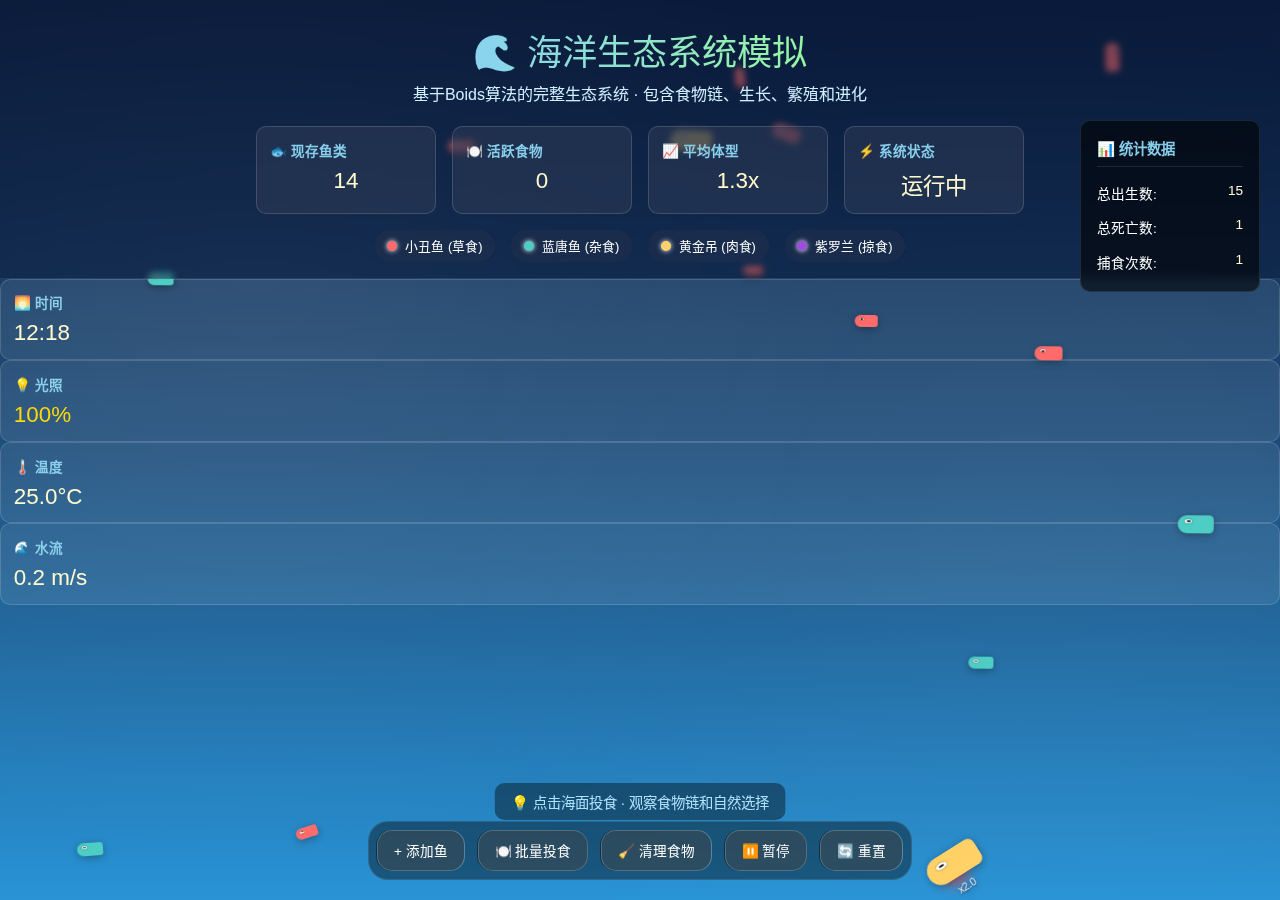
<file: fishweb/src/index.html>
<!DOCTYPE html>
<html lang="zh-CN">
  <head>
    <meta charset="UTF-8" />
    <meta name="viewport" content="width=device-width, initial-scale=1.0" />
    <title>海洋生态系统模拟</title>
    <link rel="stylesheet" href="style.css" />
  </head>
  <body>
    <!-- 海洋背景 -->
    <div class="ocean-bg">
      <div class="light-spots"></div>
      <div class="water-surface"></div>
    </div>

    <!-- 标题和信息区域 -->
    <div class="header">
      <h1>🌊 海洋生态系统模拟</h1>
      <p class="subtitle">
        基于Boids算法的完整生态系统 · 包含食物链、生长、繁殖和进化
      </p>

      <!-- 生态系统信息面板 -->
      <div class="ecosystem-panel">
        <div class="info-card">
          <h3>🐟 现存鱼类</h3>
          <p id="fishCount">0</p>
        </div>
        <div class="info-card">
          <h3>🍽️ 活跃食物</h3>
          <p id="foodCount">0</p>
        </div>
        <div class="info-card">
          <h3>📈 平均体型</h3>
          <p id="avgSize">1.0x</p>
        </div>
        <div class="info-card">
          <h3>⚡ 系统状态</h3>
          <p id="systemStatus">运行中</p>
        </div>
      </div>

      <!-- 鱼类图鉴 -->
      <div class="fish-encyclopedia">
        <div class="fish-species">
          <div class="species-icon" style="background-color: #ff6b6b"></div>
          <span>小丑鱼 (草食)</span>
        </div>
        <div class="fish-species">
          <div class="species-icon" style="background-color: #4ecdc4"></div>
          <span>蓝唐鱼 (杂食)</span>
        </div>
        <div class="fish-species">
          <div class="species-icon" style="background-color: #ffd166"></div>
          <span>黄金吊 (肉食)</span>
        </div>
        <div class="fish-species">
          <div class="species-icon" style="background-color: #9d4edd"></div>
          <span>紫罗兰 (掠食)</span>
        </div>
      </div>
    </div>

    <!-- 环境信息 -->
    <div class="environment-panel">
      <div class="info-card">
        <h3>🌅 时间</h3>
        <p id="currentTime">12:00</p>
      </div>
      <div class="info-card">
        <h3>💡 光照</h3>
        <p id="lightLevel">100%</p>
      </div>
      <div class="info-card">
        <h3>🌡️ 温度</h3>
        <p id="waterTemp">25°C</p>
      </div>
      <div class="info-card">
        <h3>🌊 水流</h3>
        <p id="currentSpeed">0.2 m/s</p>
      </div>
    </div>

    <!-- 统计信息 -->
    <div class="statistics">
      <div class="stat-card">
        <h3>📊 统计数据</h3>
        <div class="stat-line">
          <span>总出生数:</span>
          <span id="totalBorn">0</span>
        </div>
        <div class="stat-line">
          <span>总死亡数:</span>
          <span id="totalDead">0</span>
        </div>
        <div class="stat-line">
          <span>捕食次数:</span>
          <span id="predationCount">0</span>
        </div>
      </div>
    </div>

    <!-- 控制面板 -->
    <div class="controls">
      <button class="control-btn" id="addFishBtn">+ 添加鱼</button>
      <button class="control-btn" id="addFoodBtn">🍽️ 批量投食</button>
      <button class="control-btn" id="clearFoodBtn">🧹 清理食物</button>
      <button class="control-btn" id="pauseBtn">⏸️ 暂停</button>
      <button class="control-btn" id="resetBtn">🔄 重置</button>
    </div>

    <!-- 系统信息 -->
    <div class="system-info">
      <p>💡 点击海面投食 · 观察食物链和自然选择</p>
    </div>

    <!-- 海洋容器 -->
    <div id="oceanContainer"></div>

    <!-- JavaScript文件 -->
    <script src="ecosystem.js"></script>
  </body>
</html>
</file>
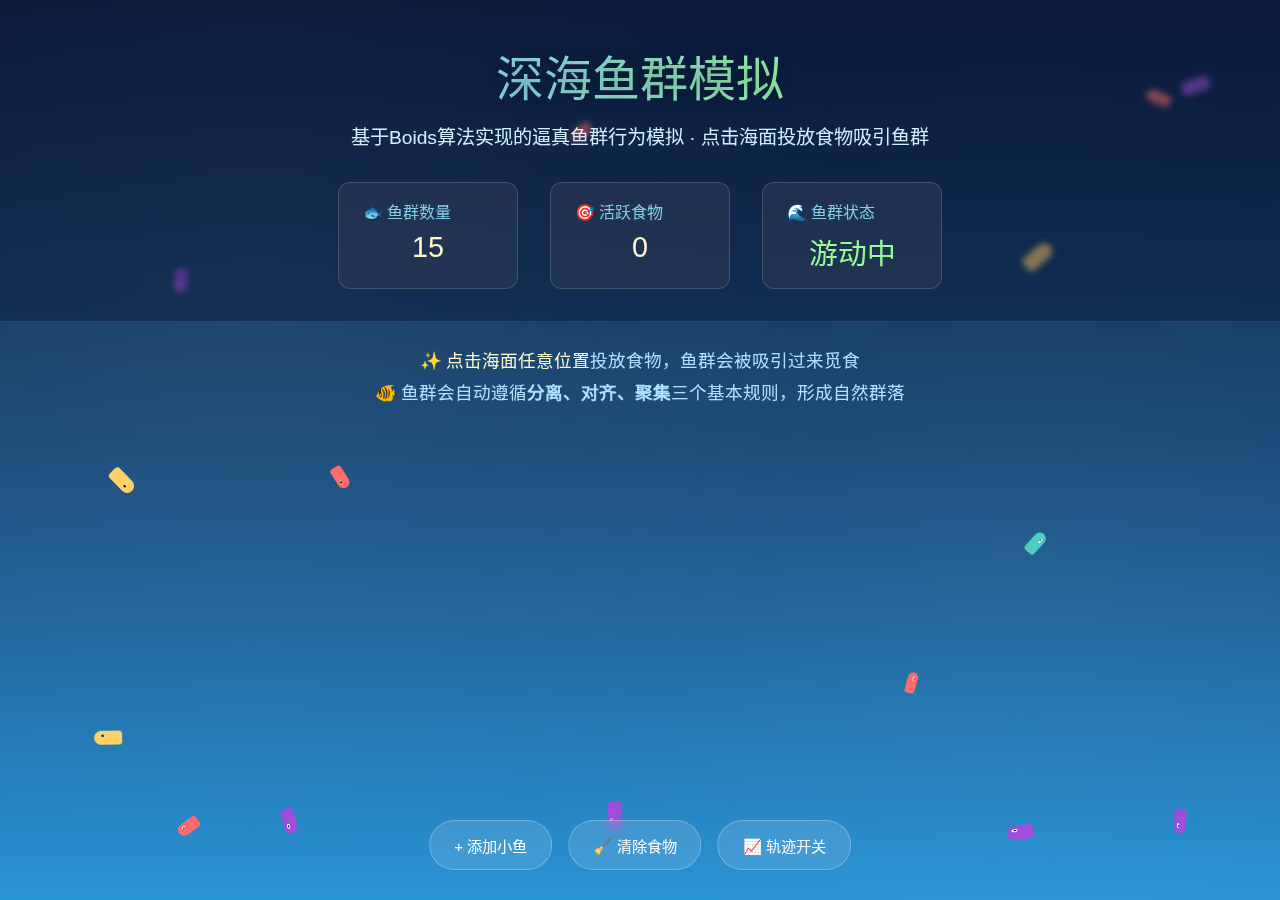
<file: fishweb/src/fish.html>
<!DOCTYPE html>
<html lang="zh-CN">
  <head>
    <meta charset="UTF-8" />
    <meta name="viewport" content="width=device-width, initial-scale=1.0" />
    <title>梦幻海洋鱼群</title>
    <style>
      /* 全局基础样式 */
      * {
        margin: 0;
        padding: 0;
        box-sizing: border-box;
      }

      body {
        font-family: "Segoe UI", "Microsoft YaHei", sans-serif;
        background: linear-gradient(to bottom, #0a1a3a, #1a4b7a, #2a93d4);
        min-height: 100vh;
        color: white;
        overflow: hidden;
        position: relative;
      }

      /* 海洋背景增强 */
      .ocean-bg {
        position: fixed;
        top: 0;
        left: 0;
        width: 100%;
        height: 100%;
        z-index: 1;
        overflow: hidden;
      }

      /* 水波效果 */
      .water-surface {
        position: absolute;
        width: 100%;
        height: 30%;
        bottom: 0;
        background: linear-gradient(transparent, rgba(32, 156, 238, 0.1));
        animation: waterRipple 8s infinite ease-in-out;
      }

      /* 光影斑点模拟水下光线 */
      .light-spots {
        position: absolute;
        width: 100%;
        height: 100%;
        background: radial-gradient(
            circle at 20% 30%,
            rgba(255, 255, 255, 0.05) 0%,
            transparent 50%
          ),
          radial-gradient(
            circle at 80% 60%,
            rgba(255, 255, 255, 0.03) 0%,
            transparent 50%
          );
      }

      /* 标题区域 */
      .header {
        text-align: center;
        padding: 2.5rem 1rem 2rem;
        z-index: 20;
        position: relative;
        background: rgba(10, 26, 58, 0.5);
        backdrop-filter: blur(3px);
        border-bottom: 1px solid rgba(255, 255, 255, 0.1);
      }

      h1 {
        font-size: 3rem;
        font-weight: 300;
        margin-bottom: 0.8rem;
        background: linear-gradient(
          to right,
          #7fffd4,
          #87cefa,
          #98fb98,
          #afeeee
        );
        -webkit-background-clip: text;
        background-clip: text;
        color: transparent;
        text-shadow: 0 2px 15px rgba(0, 0, 0, 0.3);
      }

      .subtitle {
        font-size: 1.2rem;
        font-weight: 300;
        color: #d1f0ff;
        margin-bottom: 1.8rem;
        line-height: 1.6;
      }

      /* 鱼群信息面板 */
      .fish-info {
        display: flex;
        justify-content: center;
        gap: 2rem;
        flex-wrap: wrap;
        margin-top: 1.5rem;
      }

      .info-card {
        background: rgba(255, 255, 255, 0.08);
        backdrop-filter: blur(5px);
        border-radius: 12px;
        padding: 1rem 1.5rem;
        border: 1px solid rgba(255, 255, 255, 0.15);
        min-width: 180px;
      }

      .info-card h3 {
        font-size: 1rem;
        font-weight: 400;
        color: #87ceeb;
        margin-bottom: 0.5rem;
        display: flex;
        align-items: center;
        gap: 0.5rem;
      }

      .info-card p {
        font-size: 1.8rem;
        font-weight: 300;
        color: #fffacd;
      }

      /* 操作说明 */
      .instructions {
        text-align: center;
        padding: 1.5rem 1rem;
        font-size: 1.1rem;
        color: #b0e2ff;
        z-index: 20;
        position: relative;
        line-height: 1.8;
      }

      .highlight {
        color: #fffacd;
        font-weight: 500;
      }

      /* 控制面板 */
      .controls {
        position: fixed;
        bottom: 30px;
        left: 50%;
        transform: translateX(-50%);
        display: flex;
        gap: 1rem;
        z-index: 1000;
      }

      .control-btn {
        background: rgba(255, 255, 255, 0.12);
        backdrop-filter: blur(5px);
        border: 1px solid rgba(255, 255, 255, 0.25);
        color: white;
        padding: 0.8rem 1.5rem;
        border-radius: 25px;
        cursor: pointer;
        font-size: 0.95rem;
        transition: all 0.3s ease;
        display: flex;
        align-items: center;
        gap: 0.5rem;
      }

      .control-btn:hover {
        background: rgba(255, 255, 255, 0.2);
        transform: translateY(-2px);
      }

      /* 鱼样式 */
      .fish {
        position: absolute;
        z-index: 10;
        transition: transform 0.1s linear;
        pointer-events: none;
      }

      .fish-body {
        position: relative;
        width: 100%;
        height: 100%;
      }

      /* 鱼尾 - 会摆动 */
      .fish-tail {
        position: absolute;
        right: 0;
        top: 50%;
        transform: translateY(-50%);
        width: 0;
        height: 0;
        border-style: solid;
        animation: tailSwim 0.5s infinite ease-in-out alternate;
      }

      /* 鱼眼 */
      .fish-eye {
        position: absolute;
        width: 20%;
        height: 20%;
        background: white;
        border-radius: 50%;
        top: 25%;
        left: 20%;
      }

      .fish-eye::after {
        content: "";
        position: absolute;
        width: 50%;
        height: 50%;
        background: black;
        border-radius: 50%;
        top: 25%;
        left: 25%;
      }

      /* 点击产生的食物 */
      .food {
        position: absolute;
        width: 8px;
        height: 8px;
        border-radius: 50%;
        pointer-events: none;
        z-index: 5;
        filter: blur(1px);
      }

      /* 鱼群轨迹（可选） */
      .trail {
        position: absolute;
        width: 4px;
        height: 4px;
        border-radius: 50%;
        pointer-events: none;
        z-index: 2;
        opacity: 0.6;
      }

      /* 动画定义 */
      @keyframes tailSwim {
        0% {
          transform: translateY(-50%) rotate(0deg);
        }
        100% {
          transform: translateY(-50%) rotate(20deg);
        }
      }

      @keyframes waterRipple {
        0%,
        100% {
          transform: translateY(0) scale(1);
          opacity: 0.7;
        }
        50% {
          transform: translateY(-10px) scale(1.02);
          opacity: 1;
        }
      }

      @keyframes fadeOut {
        from {
          opacity: 1;
          transform: scale(1);
        }
        to {
          opacity: 0;
          transform: scale(0.5);
        }
      }
    </style>
  </head>
  <body>
    <!-- 海洋背景 -->
    <div class="ocean-bg">
      <div class="light-spots"></div>
      <div class="water-surface"></div>
    </div>

    <!-- 标题和信息区域 -->
    <div class="header">
      <h1>深海鱼群模拟</h1>
      <p class="subtitle">
        基于Boids算法实现的逼真鱼群行为模拟 · 点击海面投放食物吸引鱼群
      </p>

      <div class="fish-info">
        <div class="info-card">
          <h3>🐟 鱼群数量</h3>
          <p id="fishCount">0</p>
        </div>
        <div class="info-card">
          <h3>🎯 活跃食物</h3>
          <p id="foodCount">0</p>
        </div>
        <div class="info-card">
          <h3>🌊 鱼群状态</h3>
          <p id="schoolState">游动中</p>
        </div>
      </div>
    </div>

    <!-- 操作说明 -->
    <div class="instructions">
      <p>
        ✨
        <span class="highlight">点击海面任意位置</span
        >投放食物，鱼群会被吸引过来觅食
      </p>
      <p>
        🐠
        鱼群会自动遵循<strong>分离、对齐、聚集</strong>三个基本规则，形成自然群落
      </p>
    </div>

    <!-- 控制面板 -->
    <div class="controls">
      <button class="control-btn" id="addFishBtn">+ 添加小鱼</button>
      <button class="control-btn" id="clearFoodBtn">🧹 清除食物</button>
      <button class="control-btn" id="toggleTrailsBtn">📈 轨迹开关</button>
    </div>

    <!-- 鱼和食物的容器 -->
    <div id="oceanContainer"></div>

    <script>
      // 鱼群模拟核心算法 - Boids算法实现
      class BoidsFishSchool {
        constructor() {
          this.fishes = [];
          this.foods = [];
          this.trails = [];
          this.showTrails = false;
          this.trailLimit = 100;

          // 鱼群行为参数
          this.config = {
            maxSpeed: 2.5, // 最大速度
            maxForce: 0.05, // 最大转向力
            visualRange: 120, // 视野范围
            separationWeight: 1.5, // 分离权重（避免碰撞）
            alignmentWeight: 1.0, // 对齐权重（方向一致）
            cohesionWeight: 1.0, // 聚集权重（向中心靠拢）
            foodAttractionWeight: 1.8, // 食物吸引力权重
            edgeMargin: 50, // 边界距离
            edgeTurnFactor: 0.5, // 边界转向因子
          };

          // 鱼的类型和颜色
          this.fishTypes = [
            { name: "小丑鱼", color: "#FF6B6B", size: 20, speed: 1.0 }, // 橙色
            { name: "蓝唐鱼", color: "#4ECDC4", size: 24, speed: 0.9 }, // 青蓝色
            { name: "黄金吊", color: "#FFD166", size: 28, speed: 0.8 }, // 金色
            { name: "紫罗兰", color: "#9D4EDD", size: 22, speed: 1.1 }, // 紫色
          ];

          this.container = document.getElementById("oceanContainer");
          this.init();
        }

        init() {
          // 初始化鱼群
          this.createInitialFish(15);

          // 绑定事件
          this.bindEvents();

          // 开始动画循环
          this.animate();
        }

        // 创建初始鱼群
        createInitialFish(count) {
          for (let i = 0; i < count; i++) {
            this.addFish(
              Math.random() * window.innerWidth,
              Math.random() * window.innerHeight
            );
          }
          this.updateFishCount();
        }

        // 添加一条鱼
        addFish(x, y) {
          const type =
            this.fishTypes[Math.floor(Math.random() * this.fishTypes.length)];
          const fish = {
            id: this.fishes.length,
            x: x || Math.random() * window.innerWidth,
            y: y || Math.random() * window.innerHeight,
            vx: (Math.random() - 0.5) * 2,
            vy: (Math.random() - 0.5) * 2,
            type: type,
            size: type.size + Math.random() * 8,
            element: null,
            trailHistory: [],
          };

          // 创建鱼DOM元素
          const fishEl = document.createElement("div");
          fishEl.className = "fish";
          fishEl.innerHTML = `
                    <div class="fish-body">
                        <div class="fish-tail"></div>
                        <div class="fish-eye"></div>
                    </div>
                `;

          // 设置鱼的颜色和大小
          fishEl.style.width = fish.size + "px";
          fishEl.style.height = fish.size / 2 + "px";
          fishEl.style.color = type.color;
          fishEl.querySelector(
            ".fish-tail"
          ).style.borderColor = `transparent transparent transparent ${type.color}`;
          fishEl.querySelector(".fish-tail").style.borderWidth = `${
            fish.size / 4
          }px 0 ${fish.size / 4}px ${fish.size / 2}px`;
          fishEl.style.backgroundColor = type.color;
          fishEl.style.borderRadius = `${fish.size / 2}px ${fish.size / 4}px ${
            fish.size / 4
          }px ${fish.size / 2}px`;

          this.container.appendChild(fishEl);
          fish.element = fishEl;
          this.fishes.push(fish);

          this.updateFishCount();
          return fish;
        }

        // Boids算法核心：分离（避免碰撞）
        separation(fish) {
          let steerX = 0;
          let steerY = 0;
          let count = 0;

          for (let other of this.fishes) {
            if (other === fish) continue;

            const dx = fish.x - other.x;
            const dy = fish.y - other.y;
            const distance = Math.sqrt(dx * dx + dy * dy);

            if (distance > 0 && distance < this.config.visualRange * 0.4) {
              const diffX = dx / distance;
              const diffY = dy / distance;
              steerX += diffX / distance;
              steerY += diffY / distance;
              count++;
            }
          }

          if (count > 0) {
            steerX /= count;
            steerY /= count;

            // 转换为力
            const magnitude = Math.sqrt(steerX * steerX + steerY * steerY);
            if (magnitude > 0) {
              steerX = (steerX / magnitude) * this.config.maxSpeed;
              steerY = (steerY / magnitude) * this.config.maxSpeed;

              steerX -= fish.vx;
              steerY -= fish.vy;

              const steerMag = Math.sqrt(steerX * steerX + steerY * steerY);
              if (steerMag > this.config.maxForce) {
                steerX = (steerX / steerMag) * this.config.maxForce;
                steerY = (steerY / steerMag) * this.config.maxForce;
              }
            }
          }

          return { x: steerX, y: steerY };
        }

        // Boids算法核心：对齐（方向一致）
        alignment(fish) {
          let avgVx = 0;
          let avgVy = 0;
          let count = 0;

          for (let other of this.fishes) {
            if (other === fish) continue;

            const dx = fish.x - other.x;
            const dy = fish.y - other.y;
            const distance = Math.sqrt(dx * dx + dy * dy);

            if (distance > 0 && distance < this.config.visualRange) {
              avgVx += other.vx;
              avgVy += other.vy;
              count++;
            }
          }

          if (count > 0) {
            avgVx /= count;
            avgVy /= count;

            const magnitude = Math.sqrt(avgVx * avgVx + avgVy * avgVy);
            if (magnitude > 0) {
              avgVx = (avgVx / magnitude) * this.config.maxSpeed;
              avgVy = (avgVy / magnitude) * this.config.maxSpeed;

              avgVx -= fish.vx;
              avgVy -= fish.vy;

              const steerMag = Math.sqrt(avgVx * avgVx + avgVy * avgVy);
              if (steerMag > this.config.maxForce) {
                avgVx = (avgVx / steerMag) * this.config.maxForce;
                avgVy = (avgVy / steerMag) * this.config.maxForce;
              }
            }
          }

          return { x: avgVx, y: avgVy };
        }

        // Boids算法核心：聚集（向中心靠拢）
        cohesion(fish) {
          let centerX = 0;
          let centerY = 0;
          let count = 0;

          for (let other of this.fishes) {
            if (other === fish) continue;

            const dx = fish.x - other.x;
            const dy = fish.y - other.y;
            const distance = Math.sqrt(dx * dx + dy * dy);

            if (distance > 0 && distance < this.config.visualRange) {
              centerX += other.x;
              centerY += other.y;
              count++;
            }
          }

          if (count > 0) {
            centerX /= count;
            centerY /= count;

            let desiredX = centerX - fish.x;
            let desiredY = centerY - fish.y;

            const dist = Math.sqrt(desiredX * desiredX + desiredY * desiredY);
            if (dist > 0) {
              desiredX = (desiredX / dist) * this.config.maxSpeed;
              desiredY = (desiredY / dist) * this.config.maxSpeed;

              desiredX -= fish.vx;
              desiredY -= fish.vy;

              const steerMag = Math.sqrt(
                desiredX * desiredX + desiredY * desiredY
              );
              if (steerMag > this.config.maxForce) {
                desiredX = (desiredX / steerMag) * this.config.maxForce;
                desiredY = (desiredY / steerMag) * this.config.maxForce;
              }
            }

            return { x: desiredX, y: desiredY };
          }

          return { x: 0, y: 0 };
        }

        // 食物吸引力
        foodAttraction(fish) {
          if (this.foods.length === 0) return { x: 0, y: 0 };

          let closestFood = null;
          let closestDist = Infinity;

          for (let food of this.foods) {
            const dx = food.x - fish.x;
            const dy = food.y - fish.y;
            const distance = Math.sqrt(dx * dx + dy * dy);

            if (distance < closestDist && distance < 300) {
              closestDist = distance;
              closestFood = food;
            }
          }

          if (!closestFood) return { x: 0, y: 0 };

          let desiredX = closestFood.x - fish.x;
          let desiredY = closestFood.y - fish.y;
          const dist = Math.sqrt(desiredX * desiredX + desiredY * desiredY);

          if (dist > 0) {
            // 离食物越近，速度越慢
            const speed = this.config.maxSpeed * Math.min(dist / 100, 1);
            desiredX = (desiredX / dist) * speed;
            desiredY = (desiredY / dist) * speed;

            desiredX -= fish.vx;
            desiredY -= fish.vy;

            const steerMag = Math.sqrt(
              desiredX * desiredX + desiredY * desiredY
            );
            if (steerMag > this.config.maxForce * 2) {
              desiredX = (desiredX / steerMag) * this.config.maxForce * 2;
              desiredY = (desiredY / steerMag) * this.config.maxForce * 2;
            }

            return { x: desiredX, y: desiredY };
          }

          return { x: 0, y: 0 };
        }

        // 边界处理
        checkBounds(fish) {
          const turnForce = this.config.edgeTurnFactor;
          let forceX = 0,
            forceY = 0;

          if (fish.x < this.config.edgeMargin) {
            forceX = turnForce;
          } else if (fish.x > window.innerWidth - this.config.edgeMargin) {
            forceX = -turnForce;
          }

          if (fish.y < this.config.edgeMargin) {
            forceY = turnForce;
          } else if (fish.y > window.innerHeight - this.config.edgeMargin) {
            forceY = -turnForce;
          }

          return { x: forceX, y: forceY };
        }

        // 更新鱼的状态
        updateFish(fish) {
          // 计算各种力
          const sep = this.separation(fish);
          const ali = this.alignment(fish);
          const coh = this.cohesion(fish);
          const food = this.foodAttraction(fish);
          const bounds = this.checkBounds(fish);

          // 应用加权力
          fish.vx +=
            sep.x * this.config.separationWeight +
            ali.x * this.config.alignmentWeight +
            coh.x * this.config.cohesionWeight +
            food.x * this.config.foodAttractionWeight +
            bounds.x;

          fish.vy +=
            sep.y * this.config.separationWeight +
            ali.y * this.config.alignmentWeight +
            coh.y * this.config.cohesionWeight +
            food.y * this.config.foodAttractionWeight +
            bounds.y;

          // 限制速度
          const speed = Math.sqrt(fish.vx * fish.vx + fish.vy * fish.vy);
          if (speed > this.config.maxSpeed) {
            fish.vx = (fish.vx / speed) * this.config.maxSpeed;
            fish.vy = (fish.vy / speed) * this.config.maxSpeed;
          }

          // 更新位置
          fish.x += fish.vx;
          fish.y += fish.vy;

          // 记录轨迹
          if (this.showTrails) {
            fish.trailHistory.push({ x: fish.x, y: fish.y });
            if (fish.trailHistory.length > 5) {
              fish.trailHistory.shift();
            }
          }

          // 更新DOM元素
          this.updateFishElement(fish);
        }

        // 更新鱼的DOM元素
        updateFishElement(fish) {
          if (!fish.element) return;

          // 计算角度
          const angle = (Math.atan2(fish.vy, fish.vx) * 180) / Math.PI;

          // 更新位置和旋转
          fish.element.style.transform = `translate(${fish.x}px, ${fish.y}px) rotate(${angle}deg)`;
          fish.element.style.left = "0";
          fish.element.style.top = "0";
        }

        // 添加食物
        addFood(x, y) {
          const food = {
            x: x,
            y: y,
            createdAt: Date.now(),
            lifespan: 8000, // 8秒后消失
            element: null,
          };

          const foodEl = document.createElement("div");
          foodEl.className = "food";
          foodEl.style.left = x + "px";
          foodEl.style.top = y + "px";
          foodEl.style.backgroundColor = `hsl(${
            Math.random() * 60 + 40
          }, 100%, 70%)`;
          foodEl.style.boxShadow = `0 0 15px 5px hsl(${
            Math.random() * 60 + 40
          }, 100%, 70%)`;

          this.container.appendChild(foodEl);
          food.element = foodEl;
          this.foods.push(food);

          // 食物淡出动画
          setTimeout(() => {
            if (food.element && food.element.parentNode) {
              food.element.style.animation = "fadeOut 0.5s forwards";
              setTimeout(() => {
                if (food.element && food.element.parentNode) {
                  food.element.remove();
                }
              }, 500);
            }
          }, food.lifespan - 500);

          this.updateFoodCount();
          return food;
        }

        // 清理过期食物
        cleanupFoods() {
          const now = Date.now();
          for (let i = this.foods.length - 1; i >= 0; i--) {
            const food = this.foods[i];
            if (now - food.createdAt > food.lifespan) {
              if (food.element && food.element.parentNode) {
                food.element.remove();
              }
              this.foods.splice(i, 1);
            }
          }
          this.updateFoodCount();
        }

        // 更新统计信息
        updateFishCount() {
          document.getElementById("fishCount").textContent = this.fishes.length;
        }

        updateFoodCount() {
          document.getElementById("foodCount").textContent = this.foods.length;
          const stateEl = document.getElementById("schoolState");
          if (this.foods.length > 0) {
            stateEl.textContent = "觅食中";
            stateEl.style.color = "#FFD700";
          } else {
            stateEl.textContent = "游动中";
            stateEl.style.color = "#98FB98";
          }
        }

        // 清除所有食物
        clearAllFoods() {
          this.foods.forEach((food) => {
            if (food.element && food.element.parentNode) {
              food.element.remove();
            }
          });
          this.foods = [];
          this.updateFoodCount();
        }

        // 绑定事件
        bindEvents() {
          // 点击添加食物
          document.addEventListener("click", (e) => {
            if (e.target.tagName === "BUTTON") return;
            this.addFood(e.clientX, e.clientY);

            // 添加多个食物点，更自然
            for (let i = 0; i < 3; i++) {
              setTimeout(() => {
                const angle = Math.random() * Math.PI * 2;
                const distance = Math.random() * 30;
                this.addFood(
                  e.clientX + Math.cos(angle) * distance,
                  e.clientY + Math.sin(angle) * distance
                );
              }, i * 100);
            }
          });

          // 控制按钮
          document
            .getElementById("addFishBtn")
            .addEventListener("click", () => {
              this.addFish();
            });

          document
            .getElementById("clearFoodBtn")
            .addEventListener("click", () => {
              this.clearAllFoods();
            });

          document
            .getElementById("toggleTrailsBtn")
            .addEventListener("click", () => {
              this.showTrails = !this.showTrails;
              const btn = document.getElementById("toggleTrailsBtn");
              btn.textContent = this.showTrails ? "📈 关闭轨迹" : "📈 显示轨迹";
            });

          // 窗口大小调整
          window.addEventListener("resize", () => {
            // 确保鱼不出界
            this.fishes.forEach((fish) => {
              fish.x = Math.max(0, Math.min(fish.x, window.innerWidth));
              fish.y = Math.max(0, Math.min(fish.y, window.innerHeight));
            });
          });
        }

        // 动画循环
        animate() {
          // 更新每条鱼
          this.fishes.forEach((fish) => this.updateFish(fish));

          // 清理过期食物
          this.cleanupFoods();

          // 继续动画循环
          requestAnimationFrame(() => this.animate());
        }
      }

      // 页面加载后初始化鱼群
      window.addEventListener("load", () => {
        const fishSchool = new BoidsFishSchool();

        // 添加一些初始食物
        setTimeout(() => {
          for (let i = 0; i < 3; i++) {
            fishSchool.addFood(
              window.innerWidth * 0.3 + Math.random() * window.innerWidth * 0.4,
              window.innerHeight * 0.3 +
                Math.random() * window.innerHeight * 0.4
            );
          }
        }, 1000);
      });
    </script>
  </body>
</html>
</file>
<file: fishweb/src/style.css>
/* 基础样式重置 */
* {
    margin: 0;
    padding: 0;
    box-sizing: border-box;
}

body {
    font-family: 'Segoe UI', 'Microsoft YaHei', sans-serif;
    background: linear-gradient(to bottom, #0a1a3a, #1a4b7a, #2a93d4);
    min-height: 100vh;
    color: white;
    overflow: hidden;
    position: relative;
}

/* 海洋背景 */
.ocean-bg {
    position: fixed;
    top: 0;
    left: 0;
    width: 100%;
    height: 100%;
    z-index: 1;
    overflow: hidden;
}

.water-surface {
    position: absolute;
    width: 100%;
    height: 30%;
    bottom: 0;
    background: linear-gradient(transparent, rgba(32, 156, 238, 0.1));
    animation: waterRipple 8s infinite ease-in-out;
}

.light-spots {
    position: absolute;
    width: 100%;
    height: 100%;
    background: radial-gradient(circle at 20% 30%, rgba(255, 255, 255, 0.05) 0%, transparent 50%),
                radial-gradient(circle at 80% 60%, rgba(255, 255, 255, 0.03) 0%, transparent 50%);
}

/* 标题区域 */
.header {
    text-align: center;
    padding: 1.5rem 1rem 1rem;
    z-index: 20;
    position: relative;
    background: rgba(10, 26, 58, 0.5);
    backdrop-filter: blur(3px);
    border-bottom: 1px solid rgba(255, 255, 255, 0.1);
}

h1 {
    font-size: 2.2rem;
    font-weight: 300;
    margin-bottom: 0.5rem;
    background: linear-gradient(to right, #7fffd4, #87cefa, #98fb98, #afeeee);
    -webkit-background-clip: text;
    background-clip: text;
    color: transparent;
}

.subtitle {
    font-size: 1rem;
    color: #d1f0ff;
    margin-bottom: 1.2rem;
    line-height: 1.5;
}

/* 信息面板 */
.ecosystem-panel {
    display: grid;
    grid-template-columns: repeat(auto-fit, minmax(150px, 1fr));
    gap: 1rem;
    max-width: 800px;
    margin: 0 auto 1rem;
    padding: 0 1rem;
}

.info-card {
    background: rgba(255, 255, 255, 0.08);
    backdrop-filter: blur(5px);
    border-radius: 10px;
    padding: 0.8rem;
    border: 1px solid rgba(255, 255, 255, 0.15);
    transition: transform 0.3s ease;
}

.info-card:hover {
    transform: translateY(-2px);
    background: rgba(255, 255, 255, 0.12);
}

.info-card h3 {
    font-size: 0.85rem;
    color: #87ceeb;
    margin-bottom: 0.5rem;
    display: flex;
    align-items: center;
    gap: 0.5rem;
}

.info-card p {
    font-size: 1.4rem;
    font-weight: 300;
    color: #fffacd;
}

/* 鱼类图鉴 */
.fish-encyclopedia {
    display: flex;
    justify-content: center;
    gap: 1rem;
    margin-top: 0.8rem;
    flex-wrap: wrap;
}

.fish-species {
    display: flex;
    align-items: center;
    gap: 0.5rem;
    padding: 0.4rem 0.8rem;
    background: rgba(255, 255, 255, 0.05);
    border-radius: 15px;
    font-size: 0.8rem;
    backdrop-filter: blur(5px);
}

.species-icon {
    width: 10px;
    height: 10px;
    border-radius: 50%;
    box-shadow: 0 0 5px currentColor;
}

/* 统计信息 */
.statistics {
    position: fixed;
    top: 120px;
    right: 20px;
    z-index: 1000;
}

.stat-card {
    background: rgba(0, 0, 0, 0.6);
    backdrop-filter: blur(5px);
    border-radius: 10px;
    padding: 1rem;
    border: 1px solid rgba(255, 255, 255, 0.1);
    min-width: 180px;
}

.stat-card h3 {
    font-size: 0.9rem;
    color: #87ceeb;
    margin-bottom: 0.8rem;
    padding-bottom: 0.5rem;
    border-bottom: 1px solid rgba(255, 255, 255, 0.1);
}

.stat-line {
    display: flex;
    justify-content: space-between;
    font-size: 0.85rem;
    margin-bottom: 0.5rem;
    padding: 0.2rem 0;
}

.stat-line:last-child {
    margin-bottom: 0;
}

.stat-line span:last-child {
    color: #fffacd;
    font-weight: 300;
}

/* 控制面板 */
.controls {
    position: fixed;
    bottom: 20px;
    left: 50%;
    transform: translateX(-50%);
    display: flex;
    gap: 0.8rem;
    z-index: 1000;
    padding: 0.5rem;
    background: rgba(0, 0, 0, 0.4);
    backdrop-filter: blur(5px);
    border-radius: 20px;
    border: 1px solid rgba(255, 255, 255, 0.1);
}

.control-btn {
    background: rgba(255, 255, 255, 0.12);
    backdrop-filter: blur(5px);
    border: 1px solid rgba(255, 255, 255, 0.2);
    color: white;
    padding: 0.6rem 1rem;
    border-radius: 15px;
    cursor: pointer;
    font-size: 0.85rem;
    transition: all 0.3s ease;
    display: flex;
    align-items: center;
    gap: 0.3rem;
    white-space: nowrap;
}

.control-btn:hover {
    background: rgba(255, 255, 255, 0.2);
    transform: translateY(-2px);
}

.control-btn:active {
    transform: translateY(0);
}

/* 系统信息 */
.system-info {
    position: fixed;
    bottom: 80px;
    left: 50%;
    transform: translateX(-50%);
    text-align: center;
    color: #b0e2ff;
    font-size: 0.9rem;
    z-index: 1000;
    background: rgba(0, 0, 0, 0.4);
    padding: 0.5rem 1rem;
    border-radius: 10px;
    backdrop-filter: blur(5px);
}

/* 海洋容器 */
#oceanContainer {
    position: fixed;
    top: 0;
    left: 0;
    width: 100%;
    height: 100%;
    z-index: 2;
    pointer-events: none;
}

/* 鱼样式 */
.fish {
    position: absolute;
    z-index: 10;
    transition: transform 0.1s linear;
    pointer-events: none;
    filter: drop-shadow(0 2px 4px rgba(0, 0, 0, 0.3));
}

.fish-body {
    position: relative;
    width: 100%;
    height: 100%;
}

.fish-tail {
    position: absolute;
    right: 0;
    top: 50%;
    transform: translateY(-50%);
    width: 0;
    height: 0;
    border-style: solid;
    animation: tailSwim 0.6s infinite ease-in-out alternate;
    opacity: 0.9;
}

.fish-eye {
    position: absolute;
    width: 20%;
    height: 20%;
    background: white;
    border-radius: 50%;
    top: 25%;
    left: 20%;
    box-shadow: 0 0 2px rgba(0, 0, 0, 0.5);
}

.fish-eye::after {
    content: '';
    position: absolute;
    width: 50%;
    height: 50%;
    background: #222;
    border-radius: 50%;
    top: 25%;
    left: 25%;
}

/* 鱼大小标签 */
.size-indicator {
    position: absolute;
    bottom: -18px;
    left: 50%;
    transform: translateX(-50%);
    font-size: 0.65rem;
    color: rgba(255, 255, 255, 0.9);
    white-space: nowrap;
    text-shadow: 0 1px 2px rgba(0, 0, 0, 0.5);
    font-weight: 300;
}

/* 食物样式 */
.food {
    position: absolute;
    pointer-events: none;
    z-index: 5;
    filter: blur(0.5px);
    transition: transform 0.3s ease, opacity 0.3s ease;
}

.food-regular {
    width: 8px;
    height: 8px;
    border-radius: 50%;
    box-shadow: 0 0 10px 3px currentColor;
    animation: float 3s infinite ease-in-out;
}

.food-fish {
    width: 12px;
    height: 12px;
    border-radius: 50%;
    box-shadow: 0 0 15px 5px #ff4444, inset 0 0 5px rgba(255, 255, 255, 0.5);
    background: radial-gradient(circle at 30% 30%, #ff6666, #cc0000);
    animation: float 2s infinite ease-in-out alternate;
}

/* 动画定义 */
@keyframes tailSwim {
    0% { transform: translateY(-50%) rotate(0deg) scaleY(1); }
    100% { transform: translateY(-50%) rotate(20deg) scaleY(0.9); }
}

@keyframes waterRipple {
    0%, 100% { transform: translateY(0) scale(1); opacity: 0.7; }
    50% { transform: translateY(-8px) scale(1.02); opacity: 1; }
}

@keyframes fadeOut {
    from { opacity: 1; transform: scale(1); }
    to { opacity: 0; transform: scale(0.5); }
}

@keyframes float {
    0%, 100% { transform: translateY(0) rotate(0deg); }
    50% { transform: translateY(-5px) rotate(2deg); }
}

@keyframes pulse {
    0%, 100% { opacity: 0.8; transform: scale(1); }
    50% { opacity: 1; transform: scale(1.1); }
}

@keyframes eatEffect {
    0% { transform: scale(1); }
    50% { transform: scale(1.2); }
    100% { transform: scale(1); }
}

/* 响应式设计 */
@media (max-width: 768px) {
    h1 {
        font-size: 1.8rem;
    }
    
    .ecosystem-panel {
        grid-template-columns: repeat(2, 1fr);
        gap: 0.5rem;
    }
    
    .controls {
        flex-wrap: wrap;
        justify-content: center;
        max-width: 90%;
    }
    
    .fish-encyclopedia {
        display: none;
    }
    
    .statistics {
        display: none;
    }
}
</file>
